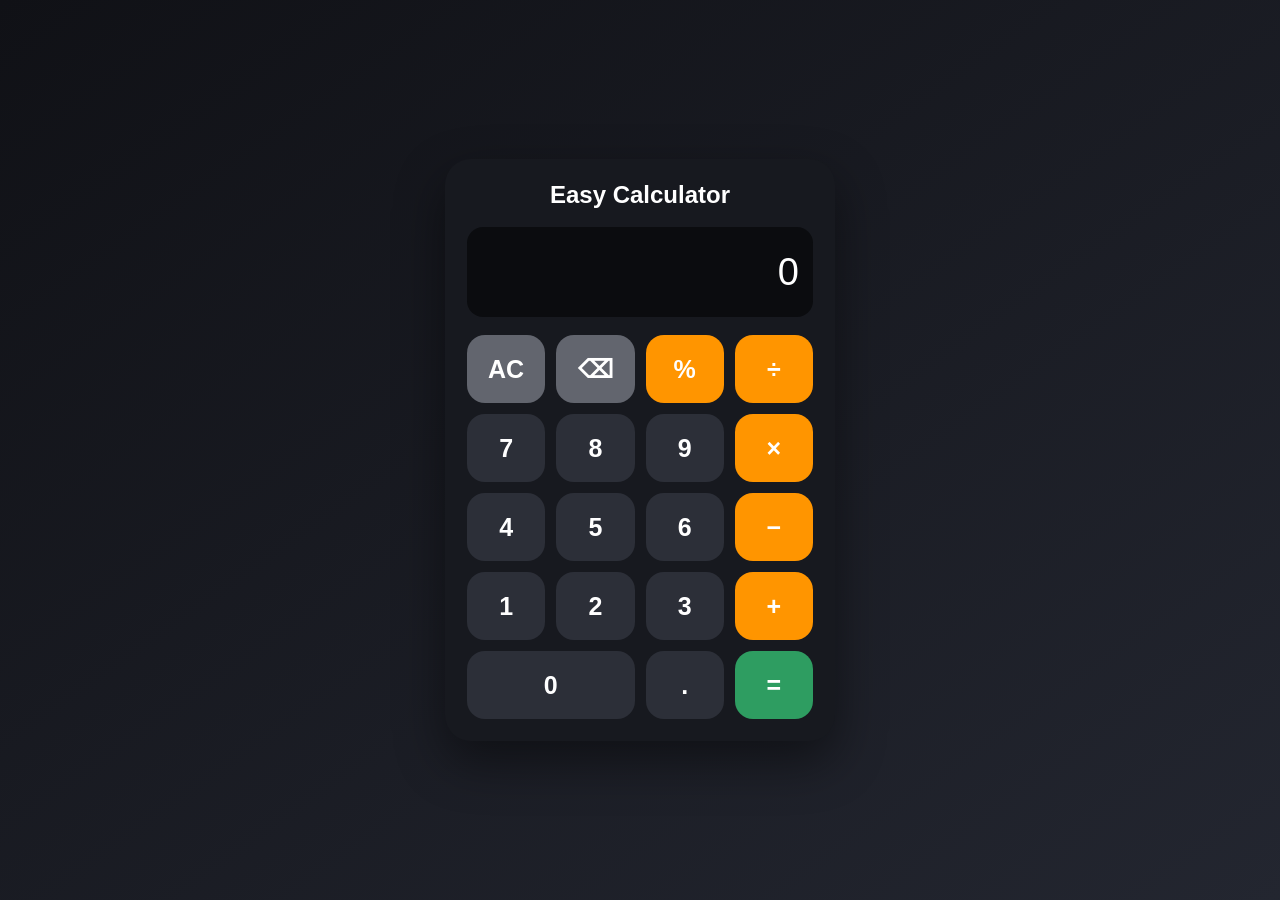
<file: index.html>
<!DOCTYPE html>
<html lang="en">
<head>
  <meta charset="UTF-8">
  <meta name="viewport" content="width=device-width, initial-scale=1.0">
  <meta name="theme-color" content="#17191f">
  <title>Easy Calculator</title>
  <link rel="stylesheet" href="style.css">
</head>
<body>
  <main class="calculator" aria-label="Calculator">
    <h1>Easy Calculator</h1>
    <input id="display" type="text" value="0" aria-label="Calculator display" readonly>

    <div class="buttons">
      <button class="action" data-action="clear">AC</button>
      <button class="action" data-action="delete">⌫</button>
      <button class="operator" data-value="%">%</button>
      <button class="operator" data-value="/">÷</button>

      <button data-value="7">7</button>
      <button data-value="8">8</button>
      <button data-value="9">9</button>
      <button class="operator" data-value="*">×</button>

      <button data-value="4">4</button>
      <button data-value="5">5</button>
      <button data-value="6">6</button>
      <button class="operator" data-value="-">−</button>

      <button data-value="1">1</button>
      <button data-value="2">2</button>
      <button data-value="3">3</button>
      <button class="operator" data-value="+">+</button>

      <button class="zero" data-value="0">0</button>
      <button data-value=".">.</button>
      <button class="equals" data-action="equals">=</button>
    </div>
  </main>
  <script src="script.js"></script>
</body>
</html>
</file>
<file: style.css>
* {
  box-sizing: border-box;
  -webkit-tap-highlight-color: transparent;
}

body {
  min-height: 100vh;
  margin: 0;
  display: grid;
  place-items: center;
  background: linear-gradient(145deg, #101116, #232630);
  color: white;
  font-family: Arial, sans-serif;
}

.calculator {
  width: min(92vw, 390px);
  padding: 22px;
  border-radius: 26px;
  background: #17191f;
  box-shadow: 0 20px 50px rgba(0, 0, 0, .45);
}

h1 {
  margin: 0 0 18px;
  text-align: center;
  font-size: 24px;
}

#display {
  width: 100%;
  height: 90px;
  margin-bottom: 18px;
  padding: 14px;
  border: 0;
  border-radius: 16px;
  background: #0b0c0f;
  color: white;
  font-size: 38px;
  text-align: right;
}

.buttons {
  display: grid;
  grid-template-columns: repeat(4, 1fr);
  gap: 11px;
}

button {
  min-height: 68px;
  border: 0;
  border-radius: 18px;
  background: #2c2f38;
  color: white;
  font-size: 25px;
  font-weight: 600;
  cursor: pointer;
}

button:active {
  transform: scale(.95);
  filter: brightness(1.25);
}

.operator {
  background: #ff9500;
}

.action {
  background: #62656e;
}

.equals {
  background: #2e9d61;
}

.zero {
  grid-column: span 2;
}
</file>
<file: android-app/app/src/main/assets/style.css>
*{box-sizing:border-box;-webkit-tap-highlight-color:transparent}body{min-height:100vh;margin:0;display:grid;place-items:center;background:linear-gradient(145deg,#101116,#232630);color:#fff;font-family:Arial,sans-serif}.calculator{width:min(92vw,390px);padding:22px;border-radius:26px;background:#17191f;box-shadow:0 20px 50px rgba(0,0,0,.45)}h1{margin:0 0 18px;text-align:center;font-size:24px}#display{width:100%;height:90px;margin-bottom:18px;padding:14px;border:0;border-radius:16px;background:#0b0c0f;color:#fff;font-size:38px;text-align:right}.buttons{display:grid;grid-template-columns:repeat(4,1fr);gap:11px}button{min-height:68px;border:0;border-radius:18px;background:#2c2f38;color:#fff;font-size:25px;font-weight:600}button:active{transform:scale(.95);filter:brightness(1.25)}.operator{background:#ff9500}.action{background:#62656e}.equals{background:#2e9d61}.zero{grid-column:span 2}
</file>
